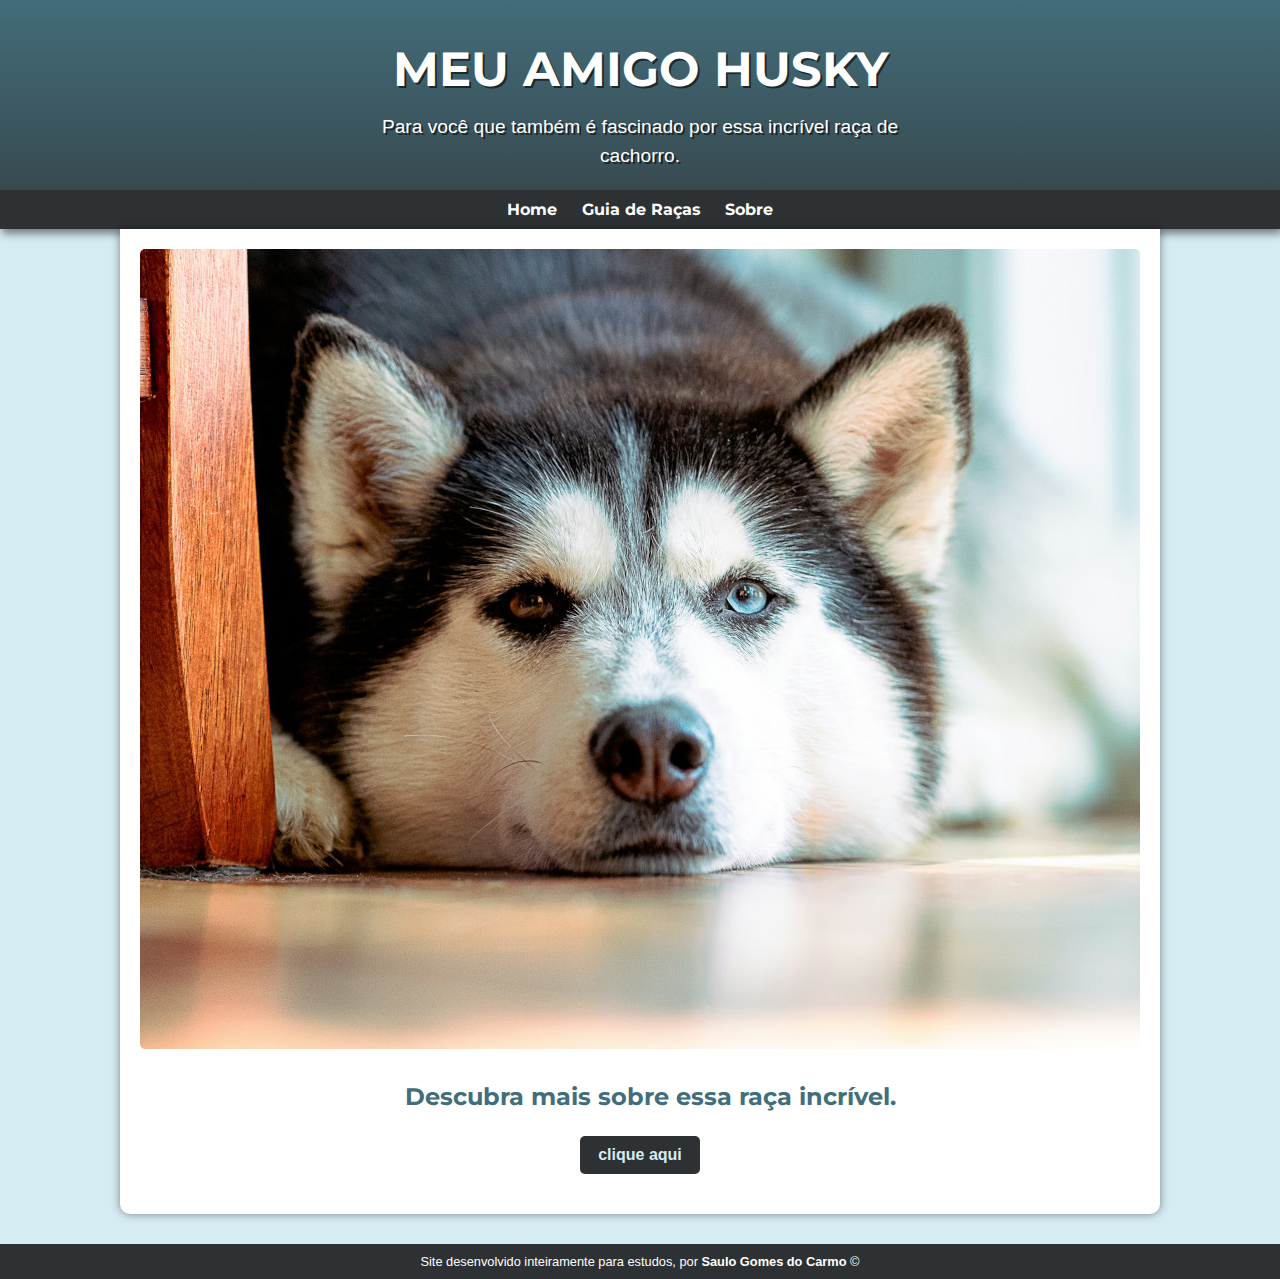
<file: index.html>
<!DOCTYPE html>
<html lang="pt-br">
<head>
    <meta charset="UTF-8">
    <meta name="viewport" content="width=device-width, initial-scale=1.0">
    <title>Home</title>
    <link rel="shortcut icon" href="favicon/favicon.ico" type="image/x-icon">
    <link rel="stylesheet" href="style/estilo.css">
    <link rel="stylesheet" href="style/estilo-home.css">
    <link rel="import" href="guia-raça.html">
</head>
<body>
    <header>
        <h1>Meu amigo Husky</h1>

        <p>Para você que também é fascinado por essa incrível raça de cachorro.</p>
    </header>
    
    <nav>
        <a href="index.html" target="_self" rel="next">Home</a>
        <a href="guia-raça.html" target="_self" rel="next">Guia de Raças</a>
        <a href="sobre.html">Sobre</a>
    </nav>

    <main>

     <section>
        <picture>
            <source media="(max-width:500px )" srcset="img/husky-home-pequeno.jpg" type="image/jpg">
            <source media="(max-width:800px )" srcset="img/husky-home-medio.jpg" type="image/jpg">
            <img src="img/husky-home-grande.jpg" alt="cachorro da raça Husky">
        </picture>

        <p class="p-home">
           Descubra mais sobre essa raça incrível.
        </p>

     </section>

     
     <a href="guia-raça.html" class="botao-home">Clique aqui</a>

    </main>
   
    <footer>
        <p> 
            Site desenvolvido inteiramente para estudos, 
            por <a href="https://github.com/saulogomesdocarmo" target="_blank" rel="external">Saulo Gomes do Carmo</a> &copy;</p>
    </footer>
</body>
</html>
</file>
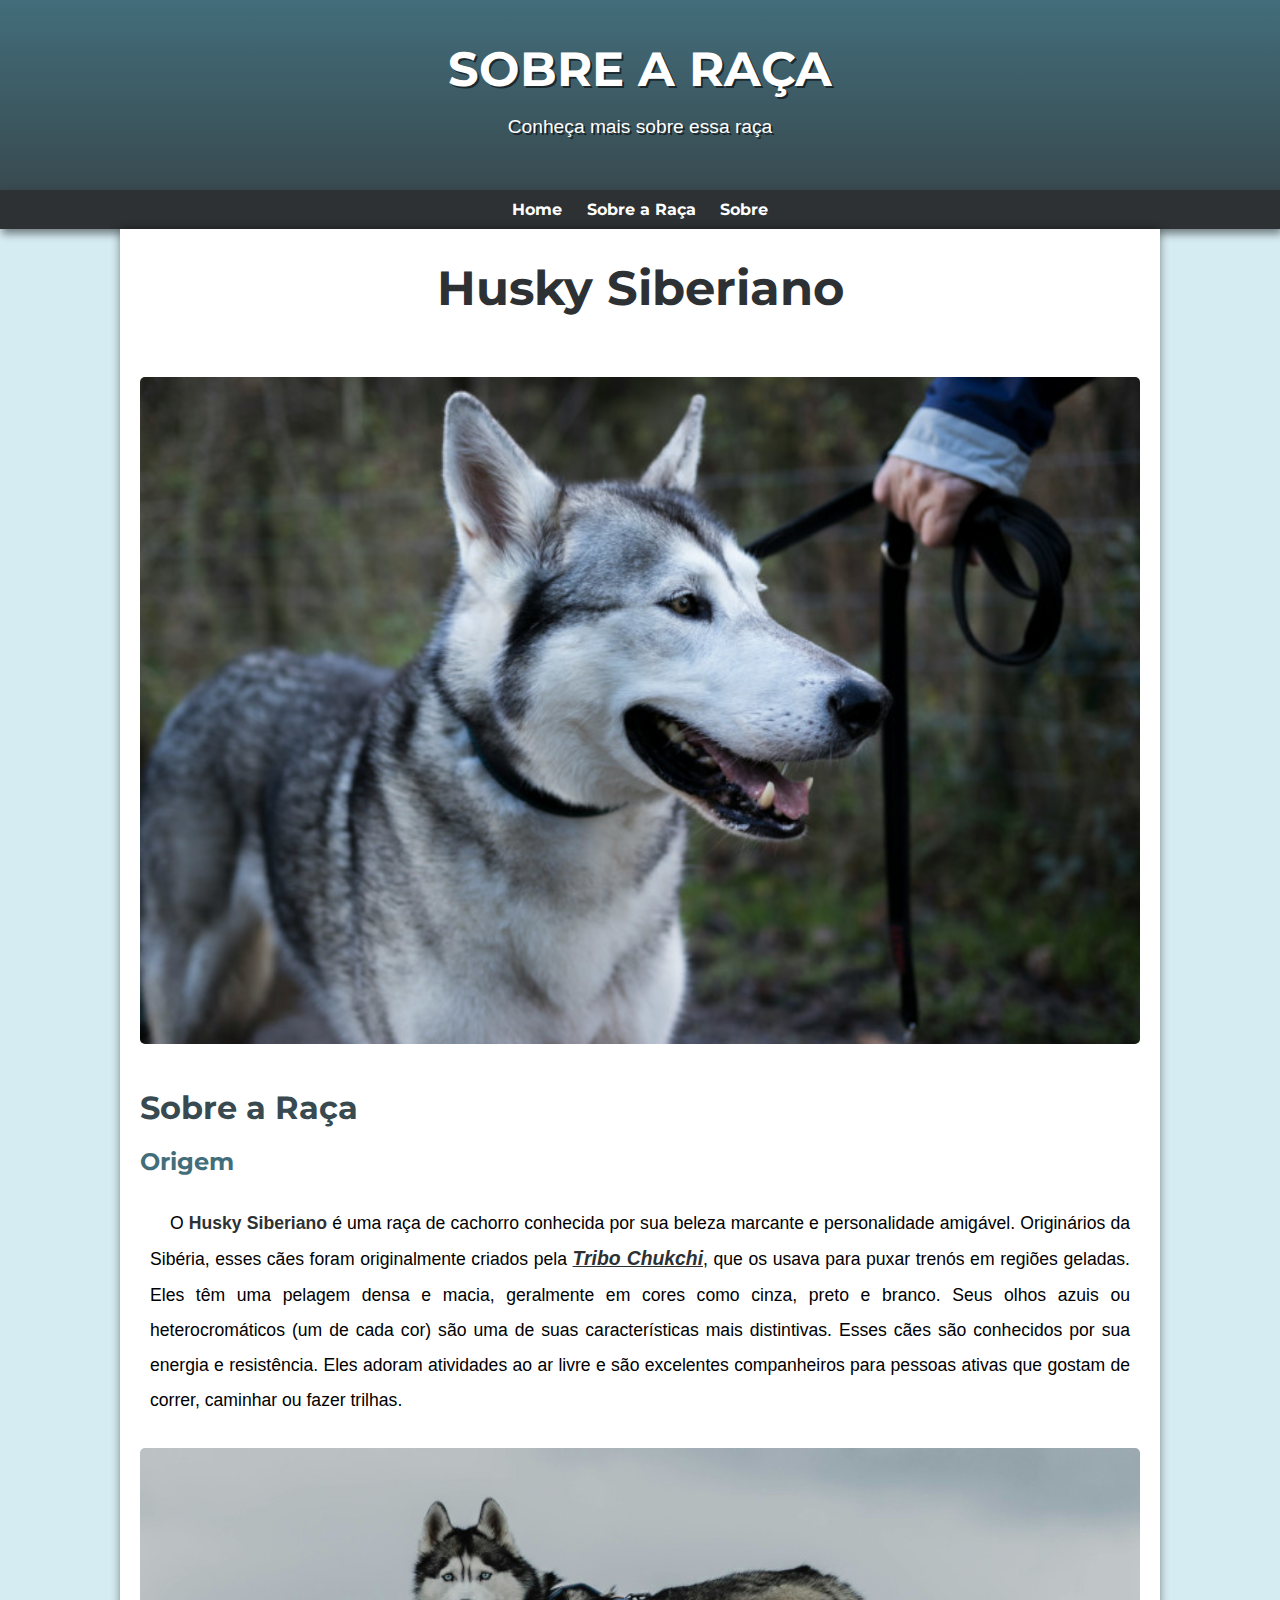
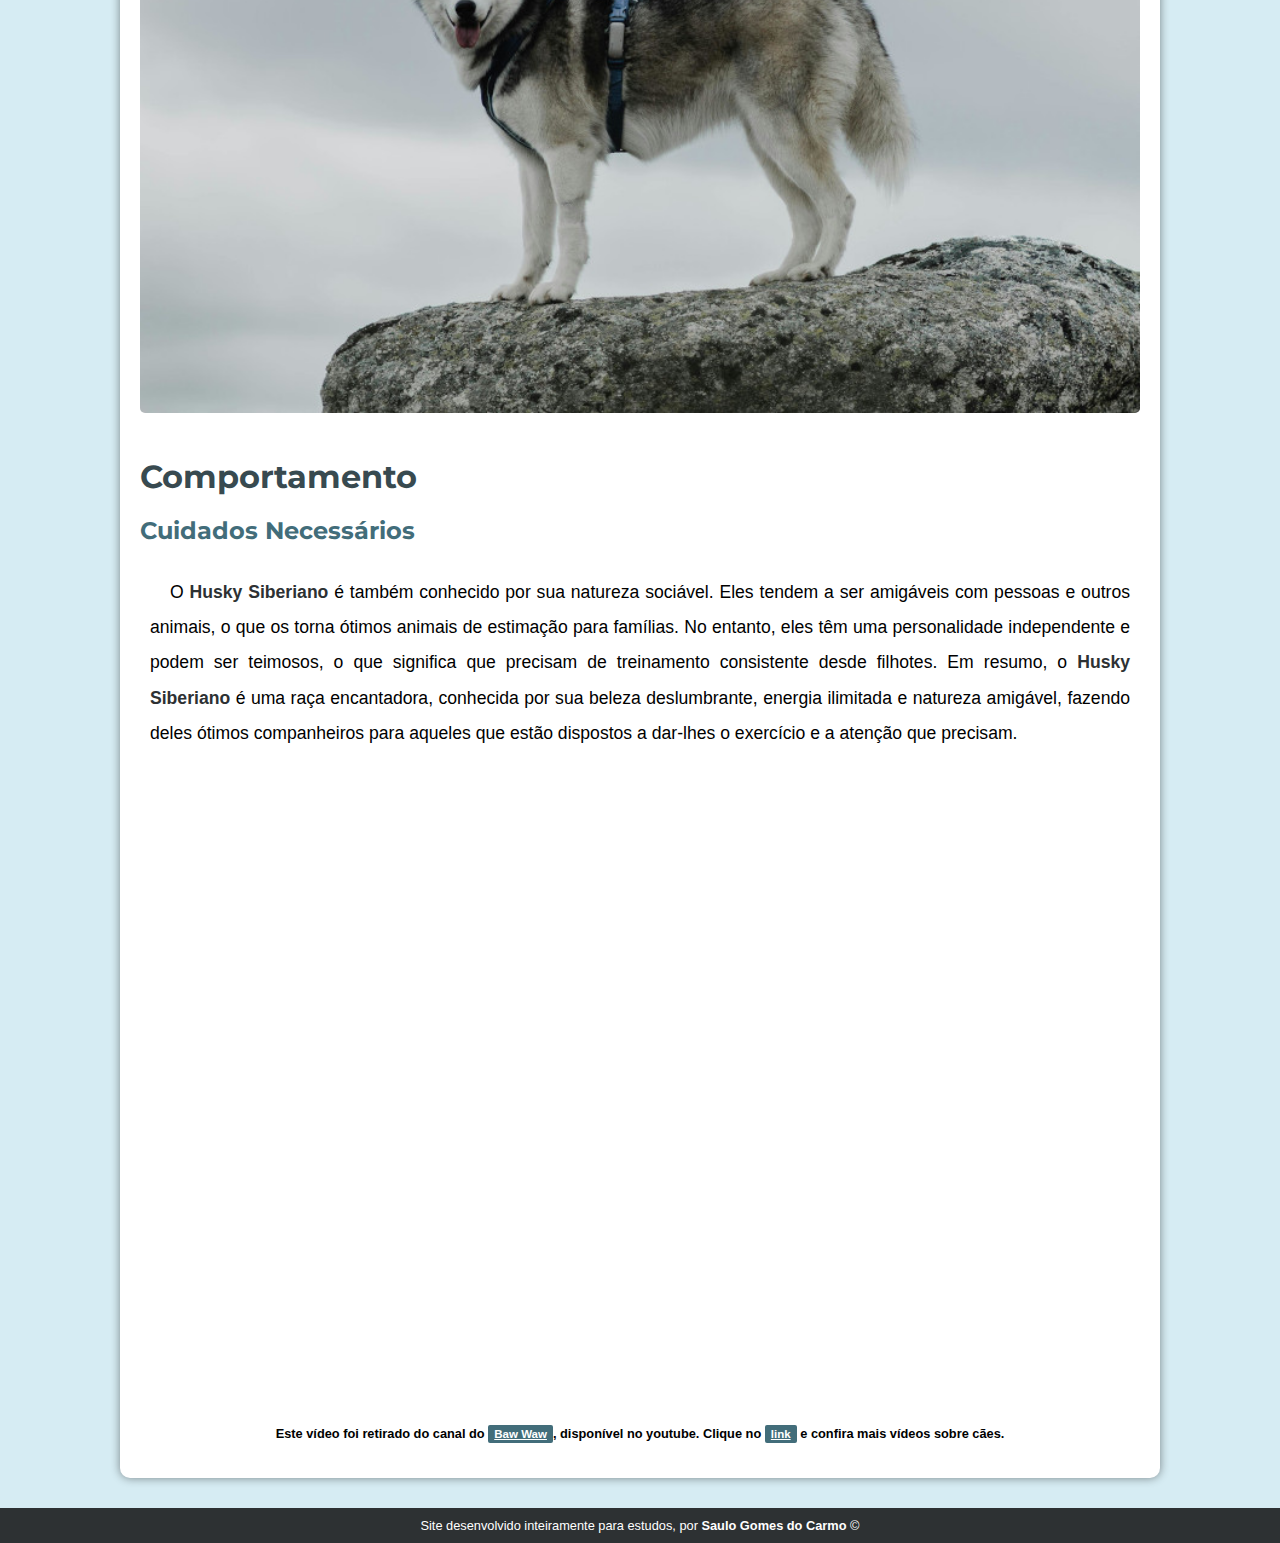
<file: guia-raça.html>
<!DOCTYPE html>
<html lang="pt-br">

<head>
    <meta charset="UTF-8">
    <meta name="viewport" content="width=device-width, initial-scale=1.0">
    <title>Meu Husky</title>
    <link rel="shortcut icon" href="favicon/favicon.ico" type="image/x-icon">
    <link rel="stylesheet" href="style/estilo.css">
    <link  href="index.html">

</head>

<body>
    <header>
        <h1>Sobre a Raça</h1>
        <p>
           Conheça mais sobre essa raça
            
        </p>
    </header>

    <nav>
        <a href="index.html" target="_self" rel="prev">Home</a>
        <a href="guia-raça.html" target="_self">Sobre a Raça</a>
        <a href="sobre.html">Sobre</a>
    </nav>
    
    <main>
        <article>
            <h1>
                Husky Siberiano
            </h1>

            
                
            <picture>
                <source media="(max-width:400px )" srcset="img/husky-adulto-pequeno.jpg">
                <img src="img/husky-adulto-medio.jpg" alt="Cachorro da Raça Husky Siberiano">
            </picture>
            

            <h2>Sobre a Raça</h2>

            <h3>Origem</h3>

            <p>
                O <strong>Husky Siberiano</strong>  é uma raça de cachorro conhecida por sua beleza marcante e personalidade amigável. 
                Originários da Sibéria, esses cães foram originalmente criados pela 
                <a href="https://pt.wikipedia.org/wiki/Chukchis#:~:text=Originalmente%2C%20eram%20nômades%20caçadores%20de
                ,na%20caça%20de%20mamíferos%20marinhos."
                target="_blank" rel="external">
                <em>Tribo Chukchi</em></a>, 
                que os usava para puxar trenós em regiões geladas.
                
                Eles têm uma pelagem densa e macia, geralmente em cores como cinza, preto e branco.
                Seus olhos azuis ou heterocromáticos (um de cada cor) são uma de suas características mais distintivas.

                Esses cães são conhecidos por sua energia e resistência. Eles adoram atividades ao ar livre e são excelentes 
                companheiros para pessoas ativas que gostam de correr, caminhar ou fazer trilhas.
            </p>

            <picture>
                <source media="(max-width:500px )" srcset="img/husky-2-pequeno-cortado.jpg">
                <img src="img/husky-2-medio-cortado.jpg" alt="Cachorro da Raça Husky-Siberiano">
            </picture>

            <h2> Comportamento</h2>

            <h3>Cuidados Necessários</h3>

            <p>
                O <strong>Husky Siberiano</strong> é também conhecido por sua natureza sociável. Eles tendem a ser amigáveis com 
                pessoas e outros animais, o que os torna ótimos animais de estimação para famílias.
                No entanto, eles têm uma personalidade independente e podem ser teimosos, o que
                significa que precisam de treinamento consistente desde filhotes.

                Em resumo, o<strong> Husky Siberiano</strong> é uma raça encantadora, conhecida por 
                sua beleza deslumbrante, energia ilimitada e natureza amigável, 
                fazendo deles ótimos companheiros para aqueles que estão dispostos
                a dar-lhes o exercício e a atenção que precisam.
            </p>

            <div class="video">
                <iframe
                    width="560" height="315" src="https://www.youtube.com/embed/Hf0aGlSBoeI?si=1tbJ-BTsrQlKL8qO"
                    title="YouTube video player" frameborder="0" allow="accelerometer; autoplay;
                    clipboard-write; encrypted-media; gyroscope; picture-in-picture; web-share"
                    referrerpolicy="strict-origin-when-cross-origin" allowfullscreen>
                </iframe>
            </div>

            <legend>Este vídeo foi retirado do canal do <a href="https://www.bawwawnaturalpro.com.br" target="_blank" rel="external">Baw Waw</a>, 
                disponível no youtube. Clique no 
                <a href="https://www.youtube.com/channel/UCFaxdresPV3eo53FNGWfMHw" target="_blank" rel="external">link</a>
                 e confira mais vídeos sobre cães.</legend>
            
        </article>
        
        
    </main>
    <footer>
        <p>Site desenvolvido inteiramente para estudos, por <a href="https://github.com/saulogomesdocarmo" target="_blank" rel="external">Saulo Gomes do Carmo</a> &copy;</p>
    </footer>
</body>

</html>
</file>
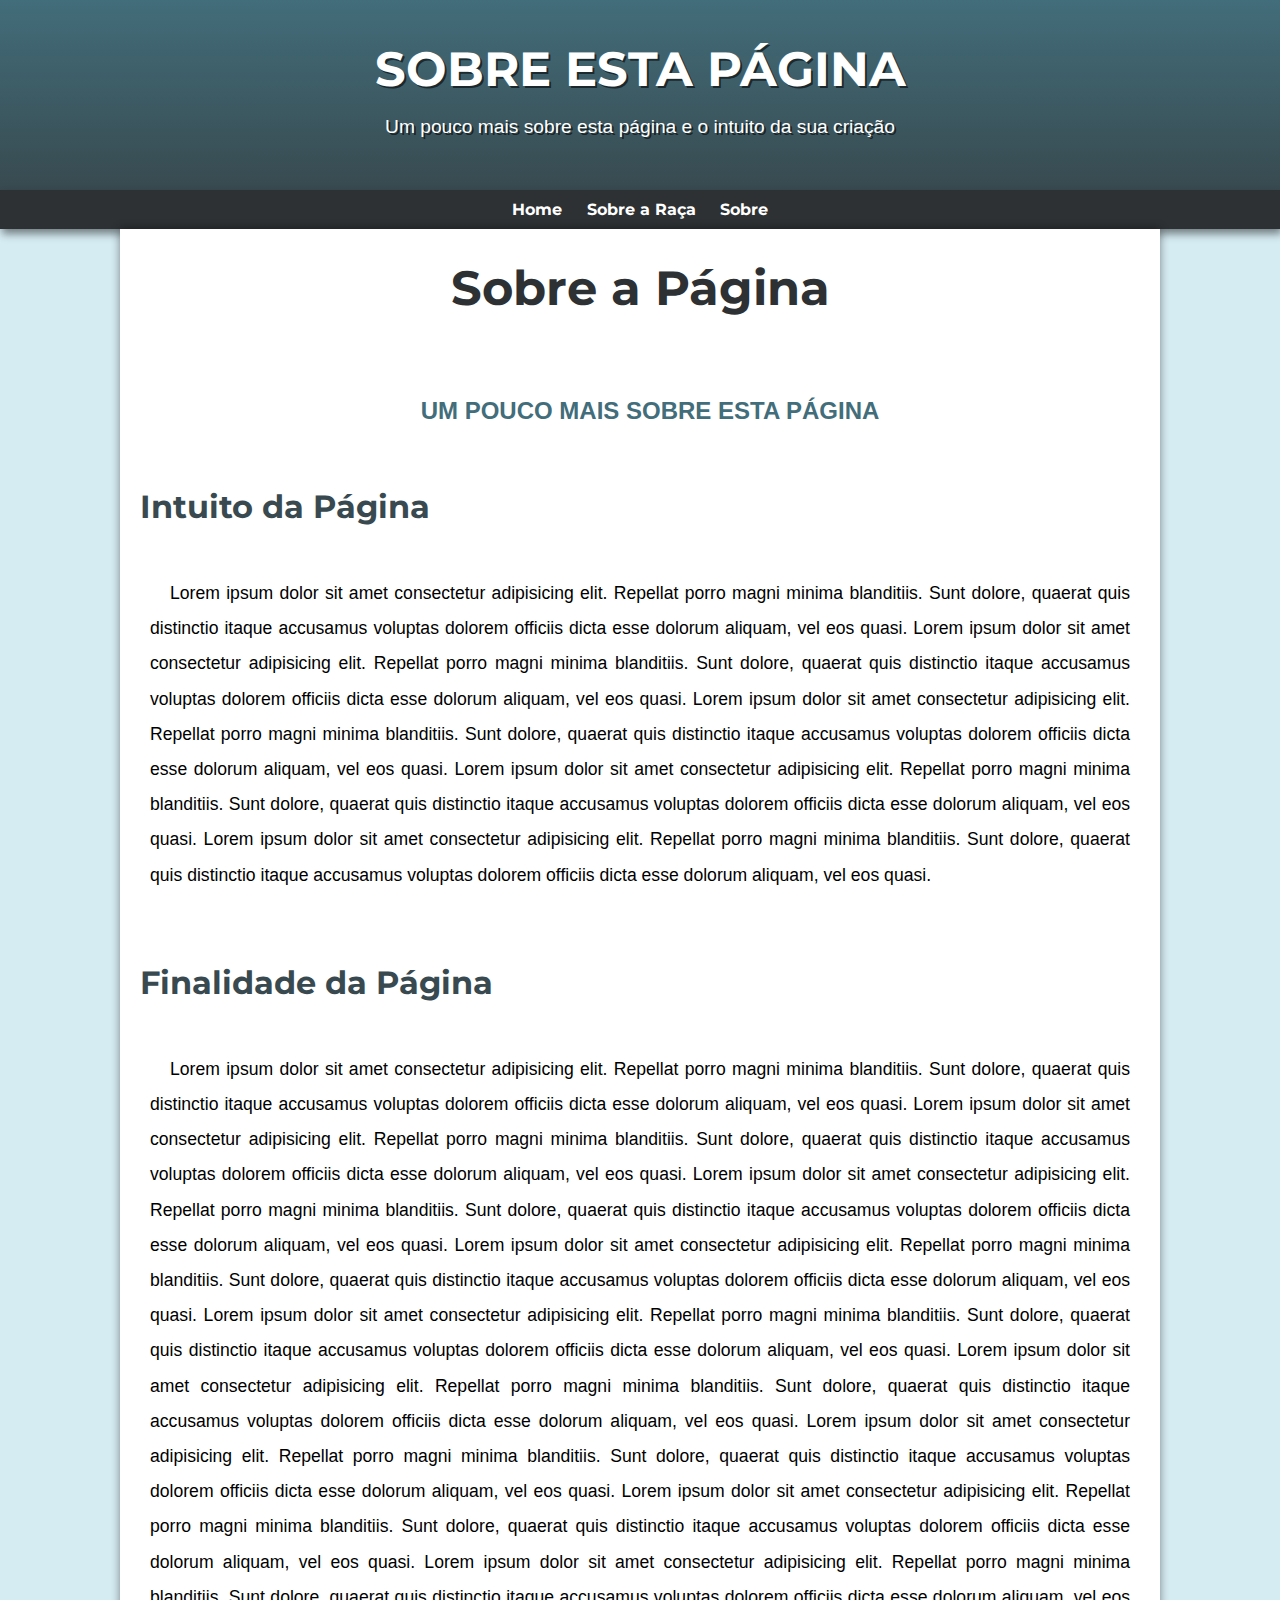
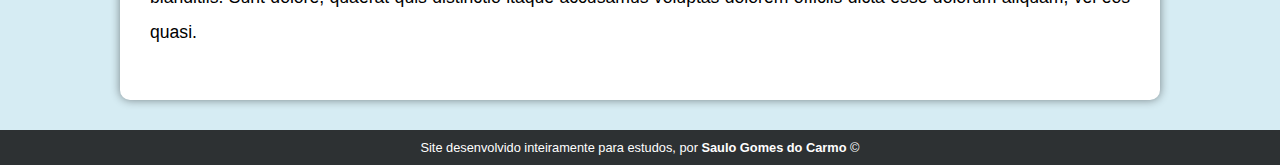
<file: sobre.html>
<!DOCTYPE html>
<html lang="pt-br">
<head>
    <meta charset="UTF-8">
    <meta name="viewport" content="width=device-width, initial-scale=1.0">
    <title>Sobre Nós</title>
    <link rel="shortcut icon" href="favicon/favicon.ico" type="image/x-icon">
    <link rel="stylesheet" href="style/estilo-sobre.css">
    <link rel="stylesheet" href="style/estilo.css">
</head>
<body>
    <header>
        <h1>Sobre Esta Página</h1>

        <p>Um pouco mais sobre esta página e o intuito da sua criação</p>
    </header>
    <nav>
        <a href="index.html">Home</a>
        <a href="guia-raça.html">Sobre a Raça</a>
        <a href="sobre.html">Sobre</a>
    </nav>
    <main>
        <h1>Sobre a Página</h1>
        <p class="paragrafo-h1">um pouco mais sobre esta página  </p>

        <h2>Intuito da Página</h2>
        <p>
            Lorem ipsum dolor sit amet consectetur adipisicing elit. Repellat porro magni
            minima blanditiis. Sunt dolore, quaerat quis distinctio itaque accusamus voluptas dolorem officiis
            dicta esse dolorum aliquam, vel eos quasi.

            Lorem ipsum dolor sit amet consectetur adipisicing elit. Repellat porro magni
            minima blanditiis. Sunt dolore, quaerat quis distinctio itaque accusamus voluptas dolorem officiis
            dicta esse dolorum aliquam, vel eos quasi.

            Lorem ipsum dolor sit amet consectetur adipisicing elit. Repellat porro magni
            minima blanditiis. Sunt dolore, quaerat quis distinctio itaque accusamus voluptas dolorem officiis
            dicta esse dolorum aliquam, vel eos quasi.

            Lorem ipsum dolor sit amet consectetur adipisicing elit. Repellat porro magni
            minima blanditiis. Sunt dolore, quaerat quis distinctio itaque accusamus voluptas dolorem officiis
            dicta esse dolorum aliquam, vel eos quasi.

            Lorem ipsum dolor sit amet consectetur adipisicing elit. Repellat porro magni
            minima blanditiis. Sunt dolore, quaerat quis distinctio itaque accusamus voluptas dolorem officiis
            dicta esse dolorum aliquam, vel eos quasi.
        </p>

        <h2>
            Finalidade da Página
        </h2>

        <p>
            Lorem ipsum dolor sit amet consectetur adipisicing elit. Repellat porro magni
            minima blanditiis. Sunt dolore, quaerat quis distinctio itaque accusamus voluptas dolorem officiis
            dicta esse dolorum aliquam, vel eos quasi.

            Lorem ipsum dolor sit amet consectetur adipisicing elit. Repellat porro magni
            minima blanditiis. Sunt dolore, quaerat quis distinctio itaque accusamus voluptas dolorem officiis
            dicta esse dolorum aliquam, vel eos quasi.

            Lorem ipsum dolor sit amet consectetur adipisicing elit. Repellat porro magni
            minima blanditiis. Sunt dolore, quaerat quis distinctio itaque accusamus voluptas dolorem officiis
            dicta esse dolorum aliquam, vel eos quasi.

            Lorem ipsum dolor sit amet consectetur adipisicing elit. Repellat porro magni
            minima blanditiis. Sunt dolore, quaerat quis distinctio itaque accusamus voluptas dolorem officiis
            dicta esse dolorum aliquam, vel eos quasi.

            Lorem ipsum dolor sit amet consectetur adipisicing elit. Repellat porro magni
            minima blanditiis. Sunt dolore, quaerat quis distinctio itaque accusamus voluptas dolorem officiis
            dicta esse dolorum aliquam, vel eos quasi.

            Lorem ipsum dolor sit amet consectetur adipisicing elit. Repellat porro magni
            minima blanditiis. Sunt dolore, quaerat quis distinctio itaque accusamus voluptas dolorem officiis
            dicta esse dolorum aliquam, vel eos quasi.

            Lorem ipsum dolor sit amet consectetur adipisicing elit. Repellat porro magni
            minima blanditiis. Sunt dolore, quaerat quis distinctio itaque accusamus voluptas dolorem officiis
            dicta esse dolorum aliquam, vel eos quasi.

            Lorem ipsum dolor sit amet consectetur adipisicing elit. Repellat porro magni
            minima blanditiis. Sunt dolore, quaerat quis distinctio itaque accusamus voluptas dolorem officiis
            dicta esse dolorum aliquam, vel eos quasi.

            Lorem ipsum dolor sit amet consectetur adipisicing elit. Repellat porro magni
            minima blanditiis. Sunt dolore, quaerat quis distinctio itaque accusamus voluptas dolorem officiis
            dicta esse dolorum aliquam, vel eos quasi.
        </p>
    </main>
    <footer>
        <p> 
            Site desenvolvido inteiramente para estudos, 
            por <a href="https://github.com/saulogomesdocarmo" target="_blank" rel="external">Saulo Gomes do Carmo</a> &copy;
        </p>
    </footer>
</body>
</html>
</file>
<file: style/estilo.css>
@charset "UTF-8";
@import url('https://fonts.googleapis.com/css2?family=Montserrat:ital,wght@0,100..900;1,100..900&display=swap');

@font-face {
    font-family:'Brownista' ;
    src: url('../fonts/Brownista.otf') format('opentype');
    font-weight: normal;

}

:root{
    --cor01:#d6ecf3;
    --cor02:#2BA9CF;
    --cor03:#3E8DA5;
    --cor04:#426D7A;
    --cor05:#384A50;
    --cor06:#2D3133;

    --black:#000000;
    --white:#ffffff;

    --font-padrao:'Arial','Verdana','Helvetica',sans-serif;
    --font-texto: 'Montserrat',sans-serif;
    --font-brownista:'Brownista',cursive;

}

*{
    margin: 0px;
    padding: 0px;
}

body{
    background-color: var(--cor01);
    font-family: var(--font-padrao);
}

header{
    background-image: linear-gradient(to bottom, var(--cor04), var(--cor05));
    width: 100%;
    min-height: 150px;
    text-align: center;
    padding-top: 40px;
} 

header > h1 {
    font-family: var(--font-texto);
    font-size: 3em;
    text-transform: uppercase;
    
    color:var(--white);
    margin-bottom: 15px;
    text-shadow: 2px 2px 0px rgba(0, 0, 0, 0.589);
    
    
    
}

header > p {
    color: var(--white);
    font-size: 1.2em;
    line-height: 1.5em;
    padding-right: 10px;
    padding-left: 10px;
    
    margin: auto;
    max-width: 600px;
    text-shadow: 2px 2px 0px rgba(0, 0, 0, 0.589);
}

nav{
    background-color: var(--cor06);
    padding: 10px;
    box-shadow: 2px 5px 8px rgba(0, 0, 0, 0.459);
    text-align: center;
    
    /* position:relative; */
}

nav > a {
    color: var(--white);
    font-family: var(--font-texto);
    font-size: 1em;
    font-weight: bold;

    text-decoration: none;
    padding: 10px;  
}

nav > a:hover{
    background-color: var(--cor03);
    color: var(--cor06);
    border-radius: 3px
}

main{
    min-width: 300px;
    max-width: 1000px;
    margin: auto;
    margin-bottom: 30px;
    
    padding: 20px;
    background-color: var(--white);

    box-shadow: 0px 0px 10px rgba(0, 0, 0, 0.445);
    border-bottom-left-radius: 10px;
    border-bottom-right-radius: 10px;
    
}

main  h1{
    font-family: var(--font-texto);
    font-size: 3em;
    color: var(--cor06);
    text-align: center;

    margin-top: 10px;
    margin-bottom: 60px;
}

main h2{
    font-family: var(--font-texto);
    font-size: 2em;
    color: var(--cor05);
    padding-top: 40px;
    padding-bottom: 20px ;
}

main h3 {
    font-family: var(--font-texto);
    color: var(--cor04);
    font-size: 1.5em;
    margin-bottom: 20px;
    
}

main p{
    font-size: 1.1em;
    text-align: justify;
    text-indent: 20px;
    line-height: 2em;
    
    padding: 10px;
    margin: 20px 0px;
}

main strong{
    color:var(--cor06);
    font-weight: bold;
}

main > article > p > a {
    color: var(--cor06);
    font-weight: bold;
    font-size: 1.1em;
    
    
}

main > article > p > a:hover{
    background-color: var(--cor04);
    color: var(--white);
    padding: 5px;
    border-radius: 2px;
    
    
}

main img {
    width: 100%;
    border-radius: 5px;
}



main legend{
    text-align: center;
    font-weight: bold;
    font-size: 0.8em;
    
    padding: 10px;
    line-height: 2em;

    min-width: 300px;
    max-width:900px ;
    margin: auto;
    border-radius: 5px;
}

main legend > a{
    background-color: var(--cor04);
    color: var(--white);
    padding: 3px 6px;
    font-size: 0.9em;

    border-radius: 2px;
}

main legend > a:hover{
    background-color: var(--cor03);
    color: var(--cor06);
    padding: 5px 8px;
}

div.video{
    /* background-color: var(--cor05); */
    margin: 0px -20px 30px -20px;
    padding: 20px;
    padding-bottom: 58%;

    position: relative;
}

div.video > iframe{
    position: absolute;
    top: 5%;
    left: 5%;
    width: 90%;
    height: 90%;

}

footer {
    background-color: var(--cor06);
    color: var(--white);
    padding: 10px;   
}

footer > p{
    text-align: center;
    font-size: 0.8em;
}

footer > p > a{
    text-decoration: none;
    color: var(--white);
    font-weight: bold;
}

footer > p > a:hover{
    background-color: var(--white);
    color: var(--cor06);
    padding: 0px 2px;
    border-radius: 2px;
}
</file>
<file: style/estilo-home.css>
@charset "UTF-8";
@import url('https://fonts.googleapis.com/css2?family=Montserrat:ital,wght@0,100..900;1,100..900&display=swap');

@font-face {
    font-family:'Brownista' ;
    src: url('../fonts/Brownista.otf') format('opentype');
    font-weight: normal;

}

:root{
    --cor01:#d6ecf3;
    --cor02:#2BA9CF;
    --cor03:#3E8DA5;
    --cor04:#426D7A;
    --cor05:#384A50;
    --cor06:#2D3133;

    --black:#000000;
    --white:#ffffff;

    --font-padrao:'Arial','Verdana','Helvetica',sans-serif;
    --font-texto: 'Montserrat',sans-serif;
    --font-brownista:'Brownista',cursive;

}

*{
    margin: 0px;
    padding: 0px;
}

main > section > p.p-home{
    text-align: center;
    font-weight: bold;
    font-size: 1.5em;
    font-family: var(--font-texto);
    color: var(--cor04);

    margin-bottom: 5px;
    margin-top: 10px;
}

a.botao-home{
    min-width:100px;
    max-width: 100px;
   
    margin: auto;
    padding: 10px;
    display: block;
    background-color: var(--cor06);

    border-radius: 5px;
    text-align: center;
    text-decoration: none;
    text-transform: lowercase;

    font-size: 1.0em;
    font-weight: bold;
    color: var(--cor01);

    margin-bottom: 20px;
}

a.botao-home:hover{
    background-color: var(--cor03);
    color: var(--cor06);
}
</file>
<file: style/estilo-sobre.css>
@charset "UTF-8";
@import url('https://fonts.googleapis.com/css2?family=Montserrat:ital,wght@0,100..900;1,100..900&display=swap');

@font-face {
    font-family:'Brownista' ;
    src: url('../fonts/Brownista.otf') format('opentype');
    font-weight: normal;

}

:root{
    --cor01:#d6ecf3;
    --cor02:#2BA9CF;
    --cor03:#3E8DA5;
    --cor04:#426D7A;
    --cor05:#384A50;
    --cor06:#2D3133;

    --black:#000000;
    --white:#ffffff;

    --font-padrao:'Arial','Verdana','Helvetica',sans-serif;
    --font-texto: 'Montserrat',sans-serif;
    --font-brownista:'Brownista',cursive;

}

*{
    margin: 0px;
    padding: 0px;
}

main > h1{
   
}

p.paragrafo-h1{
    font-size: 1.5em;
    text-transform: uppercase;
    text-align: center;

    font-weight: bold;
    color: var(--cor04);

    margin-top: 2px;
    margin-bottom: 2px;
}

main p{
    line-height: 2.0em;
    text-align: justify;
    font-size: 1.1em;
}
</file>
